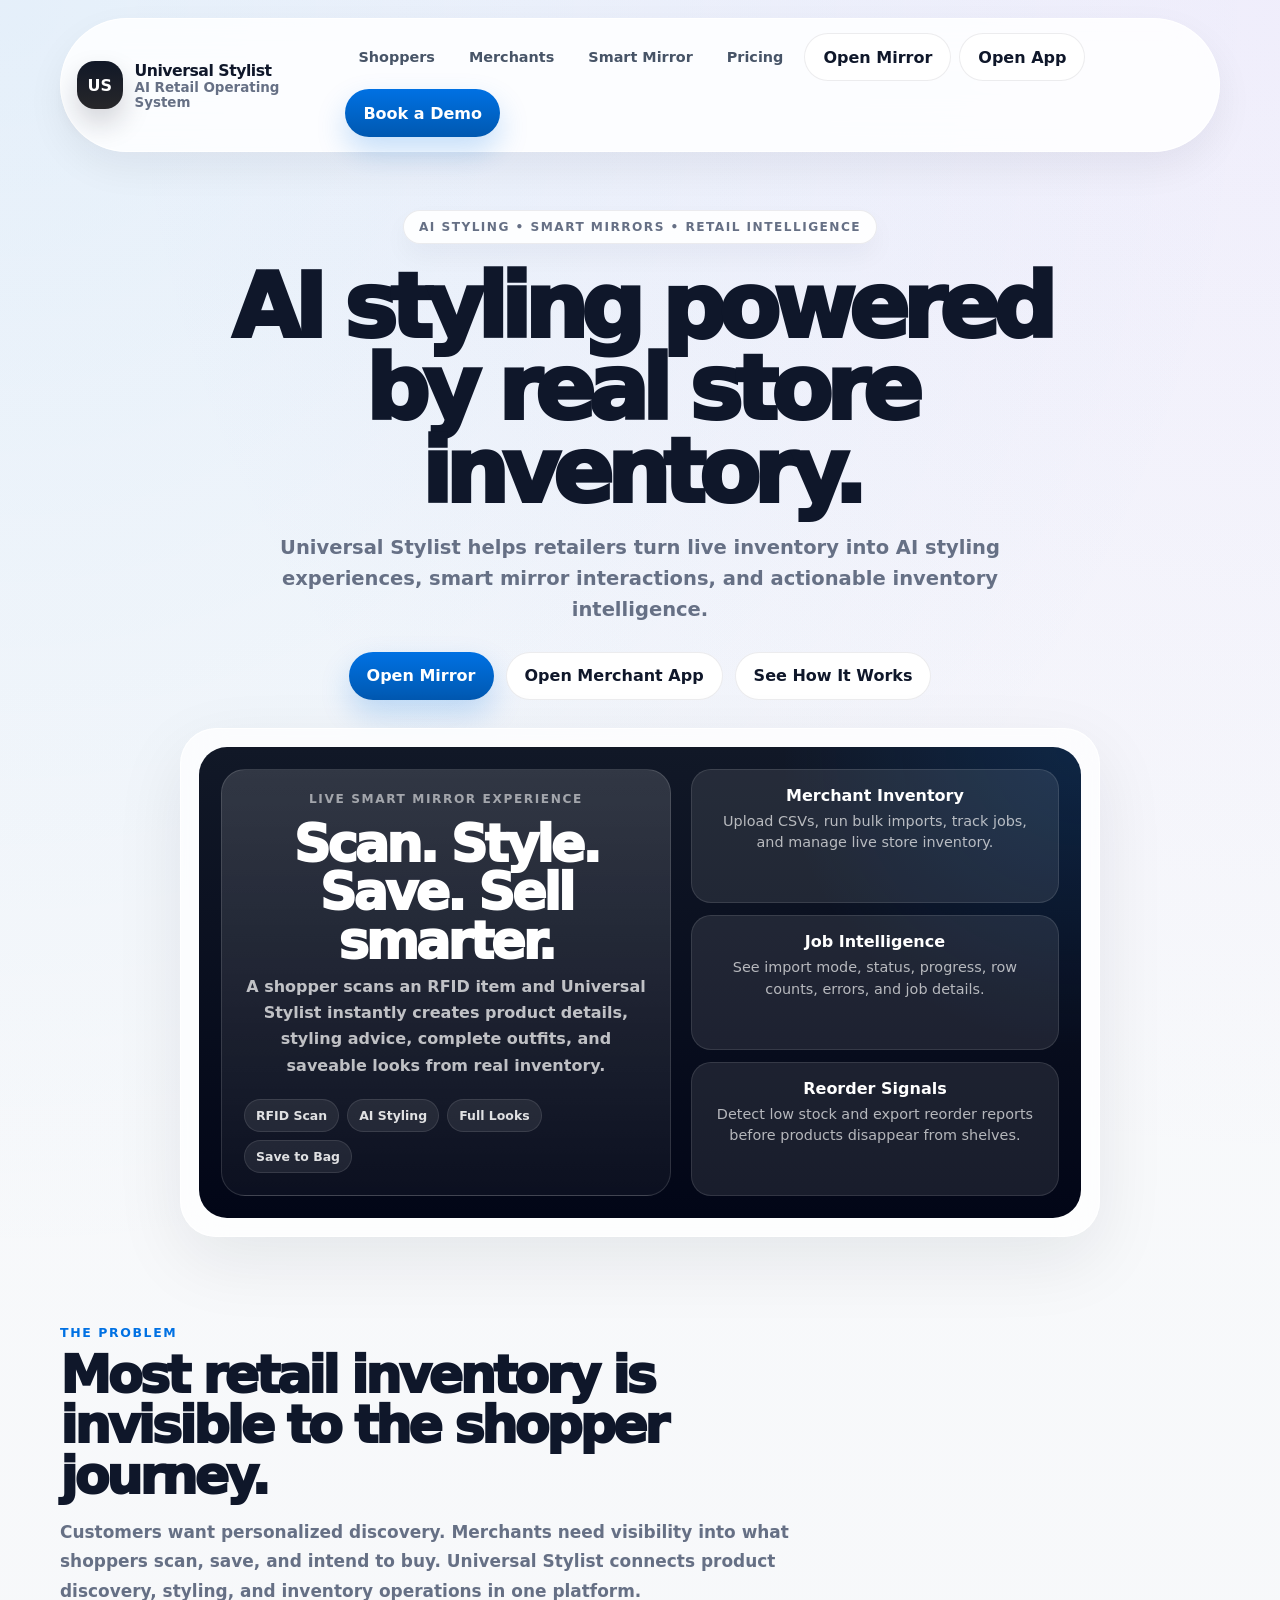
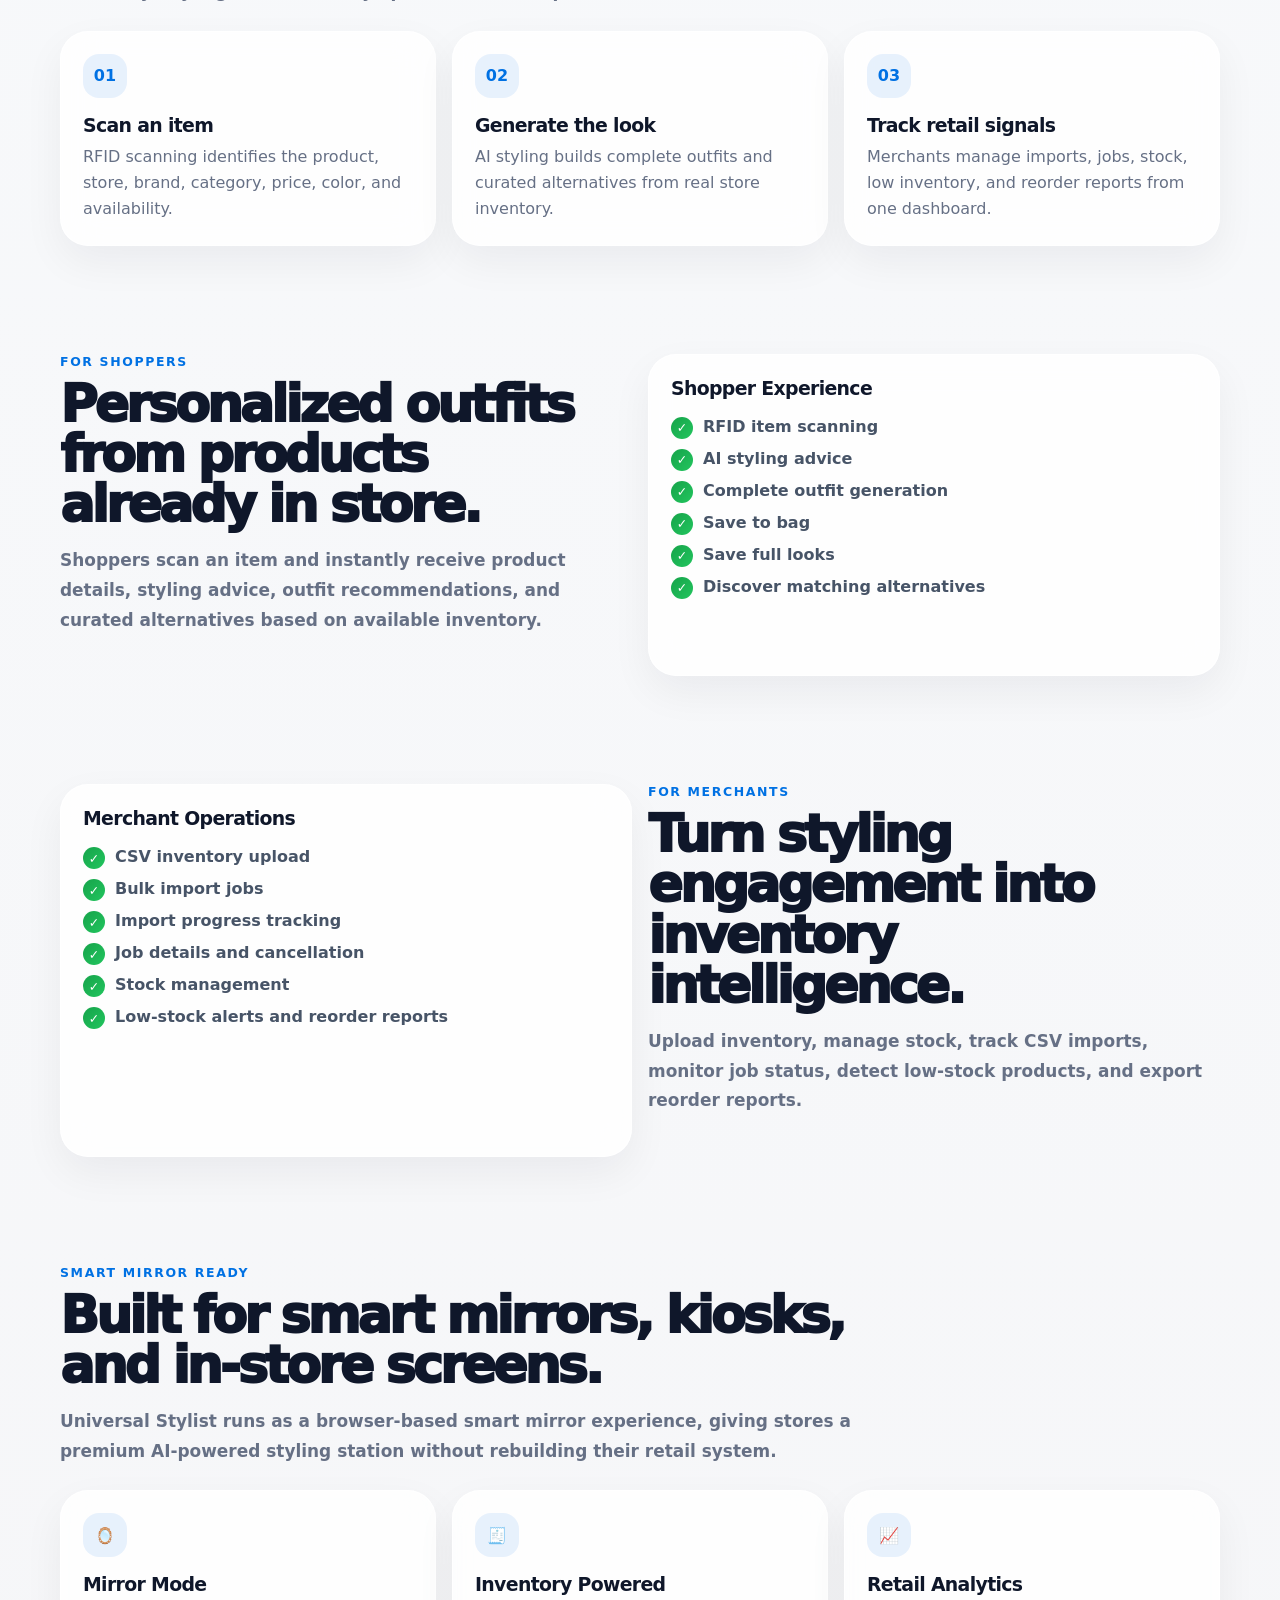
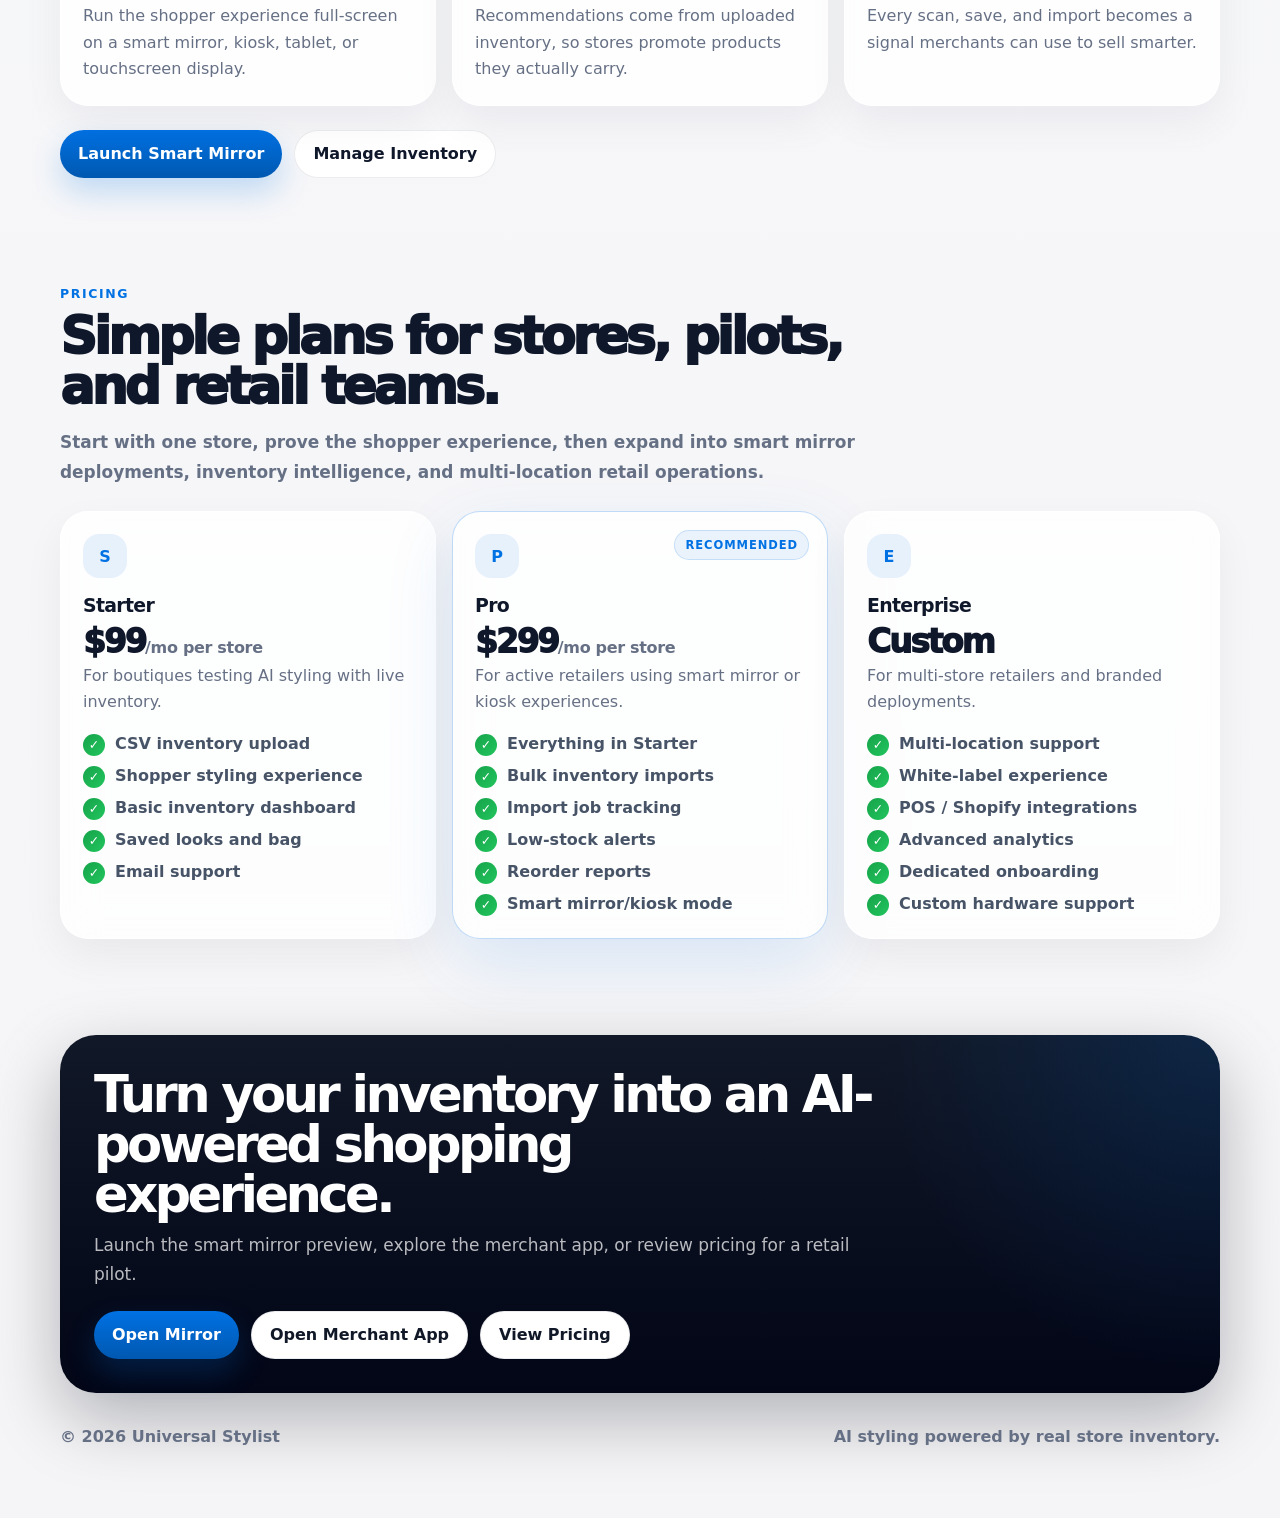
<file: src/main/resources/static/landing.html>
<!DOCTYPE html>
<html lang="en">
<head>
    <meta charset="UTF-8" />
    <meta name="viewport" content="width=device-width, initial-scale=1" />
    <title>Universal Stylist | AI Styling Powered by Store Inventory</title>
    <link rel="icon" href="data:," />

    <style>
        :root {
            --bg: #f5f5f7;
            --card: rgba(255, 255, 255, 0.82);
            --card-strong: rgba(255, 255, 255, 0.96);
            --ink: #0f172a;
            --muted: #667085;
            --blue: #0071e3;
            --blue-dark: #0058b0;
            --line: rgba(15, 23, 42, 0.08);
            --shadow: 0 24px 70px rgba(15, 23, 42, 0.08);
            --radius-xl: 36px;
            --radius-lg: 28px;
        }

        * {
            box-sizing: border-box;
        }

        html {
            scroll-behavior: smooth;
        }

        body {
            margin: 0;
            font-family: Inter, ui-sans-serif, system-ui, -apple-system, BlinkMacSystemFont, "Helvetica Neue", Arial, sans-serif;
            color: var(--ink);
            background:
                radial-gradient(circle at top left, rgba(0, 113, 227, 0.08), transparent 26%),
                radial-gradient(circle at top right, rgba(139, 92, 246, 0.08), transparent 24%),
                linear-gradient(180deg, #f8fafc 0%, var(--bg) 100%);
        }

        a {
            color: inherit;
            text-decoration: none;
        }

        .page {
            max-width: 1200px;
            margin: 0 auto;
            padding: 18px 20px 72px;
        }

        .nav {
            position: sticky;
            top: 14px;
            z-index: 10;
            display: flex;
            align-items: center;
            justify-content: space-between;
            gap: 16px;
            padding: 14px 16px;
            border-radius: 999px;
            background: rgba(255, 255, 255, 0.84);
            border: 1px solid rgba(255, 255, 255, 0.96);
            box-shadow: 0 16px 38px rgba(15, 23, 42, 0.06);
            backdrop-filter: blur(24px);
            -webkit-backdrop-filter: blur(24px);
        }

        .brand {
            display: flex;
            align-items: center;
            gap: 12px;
            min-width: 0;
        }

        .brand-mark {
            width: 48px;
            height: 48px;
            border-radius: 18px;
            background: linear-gradient(180deg, #111827, #27272a);
            color: white;
            display: grid;
            place-items: center;
            font-weight: 900;
            box-shadow: 0 14px 28px rgba(17, 24, 39, 0.18);
        }

        .brand-text strong {
            display: block;
            font-size: 0.98rem;
            letter-spacing: -0.03em;
        }

        .brand-text span {
            display: block;
            color: var(--muted);
            font-size: 0.84rem;
            font-weight: 600;
        }

        .nav-links {
            display: flex;
            align-items: center;
            gap: 8px;
            flex-wrap: wrap;
        }

        .nav-link {
            padding: 10px 13px;
            border-radius: 999px;
            color: #475467;
            font-size: 0.9rem;
            font-weight: 750;
        }

        .nav-link:hover {
            background: rgba(15, 23, 42, 0.05);
            color: var(--ink);
        }

        .btn {
            display: inline-flex;
            align-items: center;
            justify-content: center;
            min-height: 48px;
            padding: 0 18px;
            border-radius: 999px;
            border: 1px solid var(--line);
            background: var(--card-strong);
            color: var(--ink);
            font-weight: 850;
            cursor: pointer;
            transition: transform 0.18s ease, box-shadow 0.22s ease, background 0.22s ease;
        }

        .btn:hover {
            transform: translateY(-1px);
            box-shadow: 0 12px 26px rgba(15, 23, 42, 0.08);
        }

        .btn.primary {
            border: none;
            color: white;
            background: linear-gradient(180deg, var(--blue), var(--blue-dark));
            box-shadow: 0 14px 30px rgba(0, 113, 227, 0.22);
        }

        .hero {
            padding: 58px 0 34px;
            text-align: center;
        }

        .eyebrow {
            display: inline-flex;
            align-items: center;
            gap: 8px;
            padding: 9px 15px;
            margin-bottom: 22px;
            border-radius: 999px;
            color: var(--muted);
            background: rgba(255, 255, 255, 0.9);
            border: 1px solid var(--line);
            box-shadow: 0 12px 26px rgba(15, 23, 42, 0.04);
            font-size: 0.76rem;
            font-weight: 900;
            letter-spacing: 0.12em;
            text-transform: uppercase;
        }

        .hero h1 {
            max-width: 940px;
            margin: 0 auto 20px;
            font-size: clamp(3.2rem, 7vw, 6.4rem);
            line-height: 0.92;
            letter-spacing: -0.08em;
            font-weight: 950;
        }

        .hero p {
            max-width: 720px;
            margin: 0 auto 26px;
            color: var(--muted);
            font-size: clamp(1.05rem, 2vw, 1.22rem);
            line-height: 1.58;
            font-weight: 560;
        }

        .hero-actions {
            display: flex;
            justify-content: center;
            gap: 12px;
            flex-wrap: wrap;
            margin-bottom: 28px;
        }

        .hero-card {
            max-width: 920px;
            margin: 0 auto;
            padding: 18px;
            border-radius: var(--radius-xl);
            background: rgba(255, 255, 255, 0.72);
            border: 1px solid rgba(255, 255, 255, 0.94);
            box-shadow: var(--shadow);
            backdrop-filter: blur(20px);
        }

        .mirror-preview {
            border-radius: 28px;
            padding: 22px;
            background:
                radial-gradient(circle at top right, rgba(0, 113, 227, 0.16), transparent 30%),
                linear-gradient(180deg, #111827 0%, #020617 100%);
            color: white;
            min-height: 360px;
            display: grid;
            grid-template-columns: 1.1fr 0.9fr;
            gap: 20px;
            align-items: stretch;
        }

        .mirror-screen {
            border-radius: 24px;
            background:
                linear-gradient(180deg, rgba(255, 255, 255, 0.14), rgba(255, 255, 255, 0.04));
            border: 1px solid rgba(255, 255, 255, 0.13);
            padding: 22px;
            display: flex;
            flex-direction: column;
            justify-content: space-between;
            min-height: 315px;
        }

        .mirror-kicker {
            color: rgba(255, 255, 255, 0.56);
            font-size: 0.76rem;
            font-weight: 900;
            letter-spacing: 0.13em;
            text-transform: uppercase;
        }

        .mirror-title {
            margin: 14px 0 8px;
            font-size: clamp(2rem, 4vw, 3.4rem);
            line-height: 0.95;
            letter-spacing: -0.06em;
            font-weight: 920;
        }

        .mirror-copy {
            color: rgba(255, 255, 255, 0.72);
            line-height: 1.65;
            font-weight: 600;
        }

        .mirror-pills {
            display: flex;
            gap: 8px;
            flex-wrap: wrap;
            margin-top: 20px;
        }

        .mirror-pill {
            padding: 8px 11px;
            border-radius: 999px;
            color: rgba(255, 255, 255, 0.86);
            background: rgba(255, 255, 255, 0.08);
            border: 1px solid rgba(255, 255, 255, 0.1);
            font-size: 0.78rem;
            font-weight: 800;
        }

        .mirror-side {
            display: grid;
            gap: 12px;
        }

        .mini-card {
            border-radius: 20px;
            padding: 16px;
            background: rgba(255, 255, 255, 0.09);
            border: 1px solid rgba(255, 255, 255, 0.11);
        }

        .mini-card strong {
            display: block;
            margin-bottom: 6px;
            font-size: 1rem;
        }

        .mini-card span {
            color: rgba(255, 255, 255, 0.68);
            font-size: 0.9rem;
            line-height: 1.5;
        }

        .section {
            padding: 54px 0;
            scroll-margin-top: 120px;
        }

        .section-header {
            max-width: 800px;
            margin-bottom: 24px;
        }

        .section-kicker {
            margin-bottom: 10px;
            color: var(--blue);
            font-size: 0.78rem;
            font-weight: 900;
            letter-spacing: 0.13em;
            text-transform: uppercase;
        }

        .section h2 {
            margin: 0 0 12px;
            font-size: clamp(2.2rem, 4vw, 4rem);
            line-height: 0.98;
            letter-spacing: -0.065em;
            font-weight: 920;
        }

        .section-text {
            color: var(--muted);
            font-size: 1.06rem;
            line-height: 1.75;
            font-weight: 560;
        }

        .grid-3 {
            display: grid;
            grid-template-columns: repeat(3, minmax(0, 1fr));
            gap: 16px;
        }

        .grid-2 {
            display: grid;
            grid-template-columns: repeat(2, minmax(0, 1fr));
            gap: 16px;
        }

        .card {
            padding: 22px;
            border-radius: var(--radius-lg);
            background: var(--card);
            border: 1px solid rgba(255, 255, 255, 0.9);
            box-shadow: 0 16px 42px rgba(15, 23, 42, 0.055);
            backdrop-filter: blur(18px);
        }

        .card.featured {
            position: relative;
            border: 1px solid rgba(0, 113, 227, 0.25);
            box-shadow: 0 24px 70px rgba(0, 113, 227, 0.12);
        }

        .plan-badge {
            position: absolute;
            top: 18px;
            right: 18px;
            padding: 7px 10px;
            border-radius: 999px;
            color: var(--blue);
            background: rgba(0, 113, 227, 0.08);
            border: 1px solid rgba(0, 113, 227, 0.16);
            font-size: 0.72rem;
            font-weight: 900;
            letter-spacing: 0.08em;
            text-transform: uppercase;
        }

        .card-icon {
            width: 44px;
            height: 44px;
            display: grid;
            place-items: center;
            margin-bottom: 16px;
            border-radius: 16px;
            background: rgba(0, 113, 227, 0.09);
            color: var(--blue);
            font-weight: 900;
        }

        .card h3 {
            margin: 0 0 8px;
            font-size: 1.18rem;
            letter-spacing: -0.035em;
        }

        .card p {
            margin: 0;
            color: var(--muted);
            line-height: 1.65;
            font-weight: 540;
        }

        .price {
            margin: 10px 0 4px;
            color: var(--ink);
            font-size: 2.05rem;
            line-height: 1;
            font-weight: 950;
            letter-spacing: -0.065em;
        }

        .price span {
            color: var(--muted);
            font-size: 1rem;
            font-weight: 750;
            letter-spacing: -0.02em;
        }

        .feature-list {
            display: grid;
            gap: 10px;
            margin-top: 18px;
        }

        .feature {
            display: flex;
            align-items: flex-start;
            gap: 10px;
            color: #475467;
            font-weight: 690;
        }

        .check {
            flex: 0 0 auto;
            width: 22px;
            height: 22px;
            border-radius: 999px;
            display: grid;
            place-items: center;
            color: white;
            background: linear-gradient(135deg, #16a34a, #22c55e);
            font-size: 0.78rem;
            font-weight: 900;
        }

        .cta {
            margin-top: 42px;
            padding: 34px;
            border-radius: var(--radius-xl);
            background:
                radial-gradient(circle at top right, rgba(0, 113, 227, 0.16), transparent 28%),
                linear-gradient(180deg, #111827, #020617);
            color: white;
            box-shadow: 0 26px 70px rgba(2, 6, 23, 0.28);
            scroll-margin-top: 120px;
        }

        .cta h2 {
            max-width: 780px;
            margin: 0 0 12px;
            font-size: clamp(2.2rem, 4vw, 4.2rem);
            line-height: 0.98;
            letter-spacing: -0.07em;
        }

        .cta p {
            max-width: 760px;
            color: rgba(255, 255, 255, 0.72);
            line-height: 1.7;
            font-size: 1.06rem;
            margin: 0 0 22px;
        }

        .cta .btn {
            background: white;
            color: #111827;
        }

        .cta .btn.primary {
            background: linear-gradient(180deg, var(--blue), var(--blue-dark));
            color: white;
        }

        .footer {
            padding-top: 34px;
            color: var(--muted);
            font-weight: 650;
            display: flex;
            justify-content: space-between;
            gap: 12px;
            flex-wrap: wrap;
        }

        @media (max-width: 900px) {
            .nav {
                border-radius: 26px;
                align-items: flex-start;
                flex-direction: column;
            }

            .nav-links {
                width: 100%;
            }

            .brand-text span {
                display: none;
            }

            .hero {
                padding-top: 54px;
            }

            .mirror-preview,
            .grid-3,
            .grid-2 {
                grid-template-columns: 1fr;
            }

            .mirror-preview {
                min-height: unset;
            }

        @media (max-width: 560px) {
            .page {
                padding: 14px 12px 44px;
            }

            .hero {
                padding: 44px 0 28px;
            }

            .hero h1 {
                font-size: 3rem;
            }

            .btn {
                width: 100%;
            }

            .hero-actions,
            .cta-actions {
                width: 100%;
            }

            .nav-link {
                display: none;
            }

            .card,
            .cta {
                padding: 20px;
            }

            .plan-badge {
                position: static;
                display: inline-flex;
                margin-bottom: 14px;
            }
        }
    </style>
</head>
<body>
<div class="page">
    <nav class="nav">
        <a href="#" class="brand" aria-label="Universal Stylist home">
            <div class="brand-mark">US</div>
            <div class="brand-text">
                <strong>Universal Stylist</strong>
                <span>AI Retail Operating System</span>
            </div>
        </a>

        <div class="nav-links">
            <a class="nav-link" href="#shoppers">Shoppers</a>
            <a class="nav-link" href="#merchants">Merchants</a>
            <a class="nav-link" href="/mirror.html">Smart Mirror</a>
            <a class="nav-link" href="#pricing">Pricing</a>
            <a class="btn" href="/mirror.html">Open Mirror</a>
            <a class="btn" href="/index.html">Open App</a>
            <a class="btn primary" href="#demo">Book a Demo</a>
        </div>
    </nav>

    <header class="hero">
        <div class="eyebrow">AI Styling • Smart Mirrors • Retail Intelligence</div>

        <h1>AI styling powered by real store inventory.</h1>

        <p>
            Universal Stylist helps retailers turn live inventory into AI styling experiences,
            smart mirror interactions, and actionable inventory intelligence.
        </p>

        <div class="hero-actions">
            <a class="btn primary" href="/mirror.html">Open Mirror</a>
            <a class="btn" href="/index.html">Open Merchant App</a>
            <a class="btn" href="#how-it-works">See How It Works</a>
        </div>

        <div class="hero-card">
            <div class="mirror-preview">
                <div class="mirror-screen">
                    <div>
                        <div class="mirror-kicker">Live Smart Mirror Experience</div>
                        <div class="mirror-title">Scan. Style. Save. Sell smarter.</div>
                        <div class="mirror-copy">
                            A shopper scans an RFID item and Universal Stylist instantly creates product details,
                            styling advice, complete outfits, and saveable looks from real inventory.
                        </div>
                    </div>

                    <div class="mirror-pills">
                        <span class="mirror-pill">RFID Scan</span>
                        <span class="mirror-pill">AI Styling</span>
                        <span class="mirror-pill">Full Looks</span>
                        <span class="mirror-pill">Save to Bag</span>
                    </div>
                </div>

                <div class="mirror-side">
                    <div class="mini-card">
                        <strong>Merchant Inventory</strong>
                        <span>Upload CSVs, run bulk imports, track jobs, and manage live store inventory.</span>
                    </div>

                    <div class="mini-card">
                        <strong>Job Intelligence</strong>
                        <span>See import mode, status, progress, row counts, errors, and job details.</span>
                    </div>

                    <div class="mini-card">
                        <strong>Reorder Signals</strong>
                        <span>Detect low stock and export reorder reports before products disappear from shelves.</span>
                    </div>
                </div>
            </div>
        </div>
    </header>

    <main>
        <section class="section" id="how-it-works">
            <div class="section-header">
                <div class="section-kicker">The Problem</div>
                <h2>Most retail inventory is invisible to the shopper journey.</h2>
                <p class="section-text">
                    Customers want personalized discovery. Merchants need visibility into what shoppers scan,
                    save, and intend to buy. Universal Stylist connects product discovery, styling,
                    and inventory operations in one platform.
                </p>
            </div>

            <div class="grid-3">
                <div class="card">
                    <div class="card-icon">01</div>
                    <h3>Scan an item</h3>
                    <p>RFID scanning identifies the product, store, brand, category, price, color, and availability.</p>
                </div>

                <div class="card">
                    <div class="card-icon">02</div>
                    <h3>Generate the look</h3>
                    <p>AI styling builds complete outfits and curated alternatives from real store inventory.</p>
                </div>

                <div class="card">
                    <div class="card-icon">03</div>
                    <h3>Track retail signals</h3>
                    <p>Merchants manage imports, jobs, stock, low inventory, and reorder reports from one dashboard.</p>
                </div>
            </div>
        </section>

        <section class="section" id="shoppers">
            <div class="grid-2">
                <div class="section-header">
                    <div class="section-kicker">For Shoppers</div>
                    <h2>Personalized outfits from products already in store.</h2>
                    <p class="section-text">
                        Shoppers scan an item and instantly receive product details, styling advice,
                        outfit recommendations, and curated alternatives based on available inventory.
                    </p>
                </div>

                <div class="card">
                    <h3>Shopper Experience</h3>
                    <div class="feature-list">
                        <div class="feature"><span class="check">✓</span><span>RFID item scanning</span></div>
                        <div class="feature"><span class="check">✓</span><span>AI styling advice</span></div>
                        <div class="feature"><span class="check">✓</span><span>Complete outfit generation</span></div>
                        <div class="feature"><span class="check">✓</span><span>Save to bag</span></div>
                        <div class="feature"><span class="check">✓</span><span>Save full looks</span></div>
                        <div class="feature"><span class="check">✓</span><span>Discover matching alternatives</span></div>
                    </div>
                </div>
            </div>
        </section>

        <section class="section" id="merchants">
            <div class="grid-2">
                <div class="card">
                    <h3>Merchant Operations</h3>
                    <div class="feature-list">
                        <div class="feature"><span class="check">✓</span><span>CSV inventory upload</span></div>
                        <div class="feature"><span class="check">✓</span><span>Bulk import jobs</span></div>
                        <div class="feature"><span class="check">✓</span><span>Import progress tracking</span></div>
                        <div class="feature"><span class="check">✓</span><span>Job details and cancellation</span></div>
                        <div class="feature"><span class="check">✓</span><span>Stock management</span></div>
                        <div class="feature"><span class="check">✓</span><span>Low-stock alerts and reorder reports</span></div>
                    </div>
                </div>

                <div class="section-header">
                    <div class="section-kicker">For Merchants</div>
                    <h2>Turn styling engagement into inventory intelligence.</h2>
                    <p class="section-text">
                        Upload inventory, manage stock, track CSV imports, monitor job status,
                        detect low-stock products, and export reorder reports.
                    </p>
                </div>
            </div>
        </section>

        <section class="section" id="smart-mirror">
            <div class="section-header">
                <div class="section-kicker">Smart Mirror Ready</div>
                <h2>Built for smart mirrors, kiosks, and in-store screens.</h2>
                <p class="section-text">
                    Universal Stylist runs as a browser-based smart mirror experience, giving stores
                    a premium AI-powered styling station without rebuilding their retail system.
                </p>
            </div>

            <div class="grid-3">
                <div class="card">
                    <div class="card-icon">🪞</div>
                    <h3>Mirror Mode</h3>
                    <p>Run the shopper experience full-screen on a smart mirror, kiosk, tablet, or touchscreen display.</p>
                </div>

                <div class="card">
                    <div class="card-icon">🧾</div>
                    <h3>Inventory Powered</h3>
                    <p>Recommendations come from uploaded inventory, so stores promote products they actually carry.</p>
                </div>

                <div class="card">
                    <div class="card-icon">📈</div>
                    <h3>Retail Analytics</h3>
                    <p>Every scan, save, and import becomes a signal merchants can use to sell smarter.</p>
                </div>
            </div>

            <div class="hero-actions" style="margin-top:24px;margin-bottom:0;justify-content:flex-start;">
                <a class="btn primary" href="/mirror.html">Launch Smart Mirror</a>
                <a class="btn" href="/index.html">Manage Inventory</a>
            </div>
        </section>

        <section class="section" id="pricing">
            <div class="section-header">
                <div class="section-kicker">Pricing</div>
                <h2>Simple plans for stores, pilots, and retail teams.</h2>
                <p class="section-text">
                    Start with one store, prove the shopper experience, then expand into smart mirror deployments,
                    inventory intelligence, and multi-location retail operations.
                </p>
            </div>

            <div class="grid-3">
                <div class="card">
                    <div class="card-icon">S</div>
                    <h3>Starter</h3>
                    <div class="price">$99<span>/mo per store</span></div>
                    <p>For boutiques testing AI styling with live inventory.</p>

                    <div class="feature-list">
                        <div class="feature"><span class="check">✓</span><span>CSV inventory upload</span></div>
                        <div class="feature"><span class="check">✓</span><span>Shopper styling experience</span></div>
                        <div class="feature"><span class="check">✓</span><span>Basic inventory dashboard</span></div>
                        <div class="feature"><span class="check">✓</span><span>Saved looks and bag</span></div>
                        <div class="feature"><span class="check">✓</span><span>Email support</span></div>
                    </div>
                </div>

                <div class="card featured">
                    <div class="plan-badge">Recommended</div>
                    <div class="card-icon">P</div>
                    <h3>Pro</h3>
                    <div class="price">$299<span>/mo per store</span></div>
                    <p>For active retailers using smart mirror or kiosk experiences.</p>

                    <div class="feature-list">
                        <div class="feature"><span class="check">✓</span><span>Everything in Starter</span></div>
                        <div class="feature"><span class="check">✓</span><span>Bulk inventory imports</span></div>
                        <div class="feature"><span class="check">✓</span><span>Import job tracking</span></div>
                        <div class="feature"><span class="check">✓</span><span>Low-stock alerts</span></div>
                        <div class="feature"><span class="check">✓</span><span>Reorder reports</span></div>
                        <div class="feature"><span class="check">✓</span><span>Smart mirror/kiosk mode</span></div>
                    </div>
                </div>

                <div class="card">
                    <div class="card-icon">E</div>
                    <h3>Enterprise</h3>
                    <div class="price">Custom</div>
                    <p>For multi-store retailers and branded deployments.</p>

                    <div class="feature-list">
                        <div class="feature"><span class="check">✓</span><span>Multi-location support</span></div>
                        <div class="feature"><span class="check">✓</span><span>White-label experience</span></div>
                        <div class="feature"><span class="check">✓</span><span>POS / Shopify integrations</span></div>
                        <div class="feature"><span class="check">✓</span><span>Advanced analytics</span></div>
                        <div class="feature"><span class="check">✓</span><span>Dedicated onboarding</span></div>
                        <div class="feature"><span class="check">✓</span><span>Custom hardware support</span></div>
                    </div>
                </div>
            </div>
        </section>

        <section class="cta" id="demo">
            <h2>Turn your inventory into an AI-powered shopping experience.</h2>
            <p>
                Launch the smart mirror preview, explore the merchant app, or review pricing for a retail pilot.
            </p>

            <div class="hero-actions cta-actions" style="justify-content:flex-start;margin:0;">
                <a class="btn primary" href="/mirror.html">Open Mirror</a>
                <a class="btn" href="/index.html">Open Merchant App</a>
                <a class="btn" href="#pricing">View Pricing</a>
            </div>
        </section>
    </main>

    <footer class="footer">
        <span>© <span id="year"></span> Universal Stylist</span>
        <span>AI styling powered by real store inventory.</span>
    </footer>
</div>

<script>
    document.getElementById("year").textContent = new Date().getFullYear();
</script>
</body>
</html>
</file>
